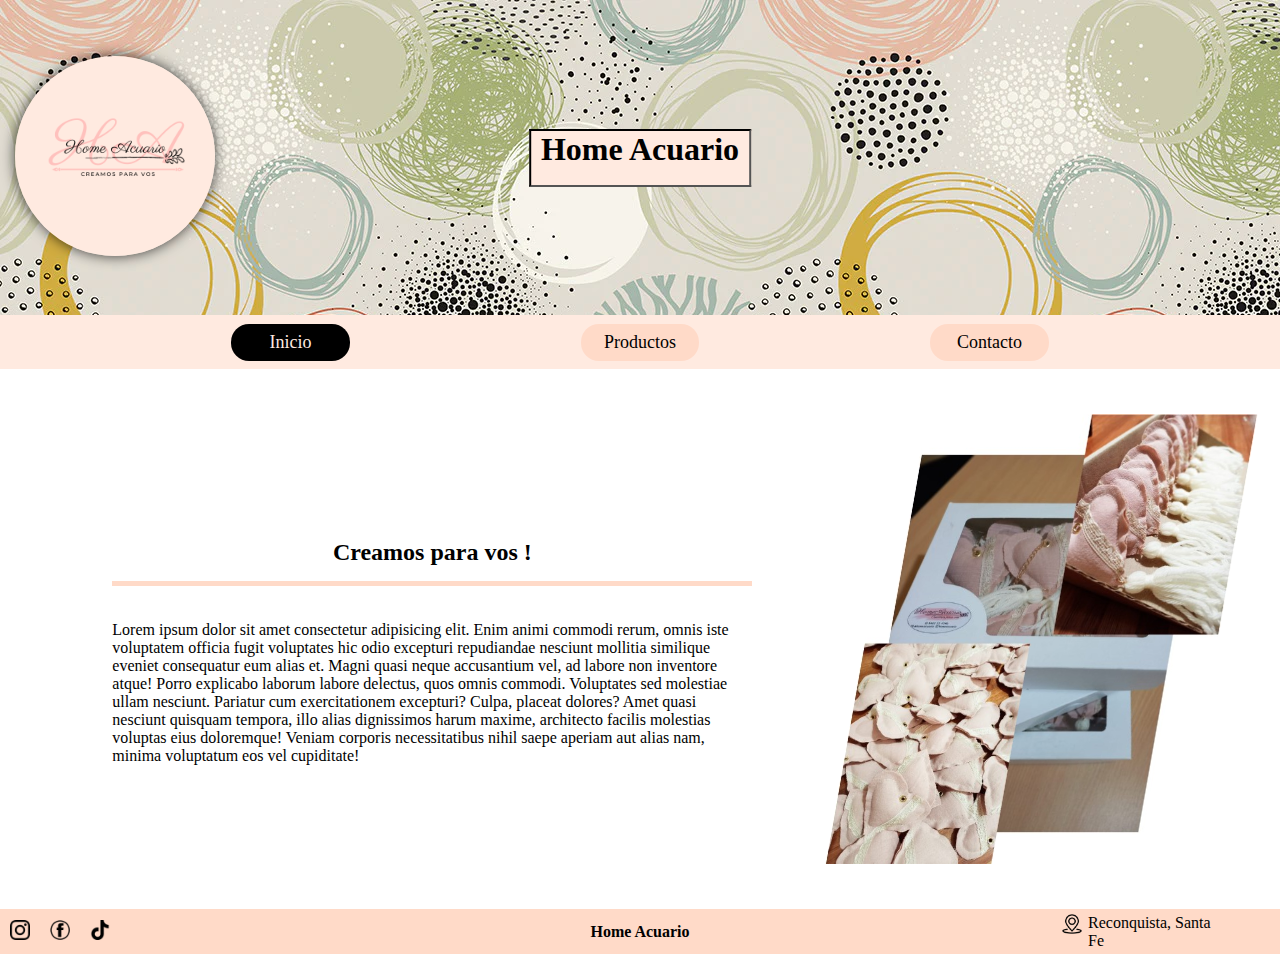
<file: index.html>
<!DOCTYPE html>
<html lang="es">
<head>
    <meta charset="UTF-8">
    <meta name="viewport" content="width=device-width, initial-scale=1.0">
    <title>Inicio</title>
    <link rel="stylesheet" href="./configuracion/style.css">
    <link rel="shortcut icon" href="./configuracion/img/home_house_icon_238601.ico" type="image/x-icon">
</head>
<body>
    <header class="encabezado">
        <a href="./index.html"><img src="./configuracion/img/Home acuario logo.png" alt="logo"></a> <!--Faltaria poner un background en el header-->
        <h1>Home Acuario</h1>
    </header>
    <nav class="navBar">
        <a href="./index.html" class="actual">Inicio</a>
        <a href="./productos.html">Productos</a>
        <a href="./contacto.html">Contacto</a>   
    </nav>
    <main>
        <article class="container">

            <div class="texto_container">
             <h2>Creamos para vos !</h2>
            <p>Lorem ipsum dolor sit amet consectetur adipisicing elit. Enim animi commodi rerum, omnis iste voluptatem officia fugit voluptates hic odio excepturi repudiandae nesciunt mollitia similique eveniet consequatur eum alias et.
            Magni quasi neque accusantium vel, ad labore non inventore atque! Porro explicabo laborum labore delectus, quos omnis commodi. Voluptates sed molestiae ullam nesciunt. Pariatur cum exercitationem excepturi? Culpa, placeat dolores?
            Amet quasi nesciunt quisquam tempora, illo alias dignissimos harum maxime, architecto facilis molestias voluptas eius doloremque! Veniam corporis necessitatibus nihil saepe aperiam aut alias nam, minima voluptatum eos vel cupiditate!</p>
            </div>

            <img src="./configuracion/img/prueba.jpg" alt="sobre nosotros">
        </article>
    </main>
    <footer>
        <a href="https://www.instagram.com/homeacuario/" target="_blank"><img src="./configuracion/img/instagram_brands_icon_256555.png" alt="Instagram"></a>
        <a href="https://www.facebook.com/homeacuario" target="_blank"><img src="./configuracion/img/fb_icon-icons.com_65434.png" alt="Facebook"></a>
        <a href="https://www.tiktok.com/@homeacuario" target="_blank"><img src="./configuracion/img/tiktok_logo_icon_144802.png" alt="Tiktok"></a>
        <h4>Home Acuario</h4>
        <p class="ubicacion"><img src="./configuracion/img/ubicacion_icono.ico" alt="ubicacion_logo">Reconquista, Santa Fe</p>
    </footer>
</body>
</html>
</file>
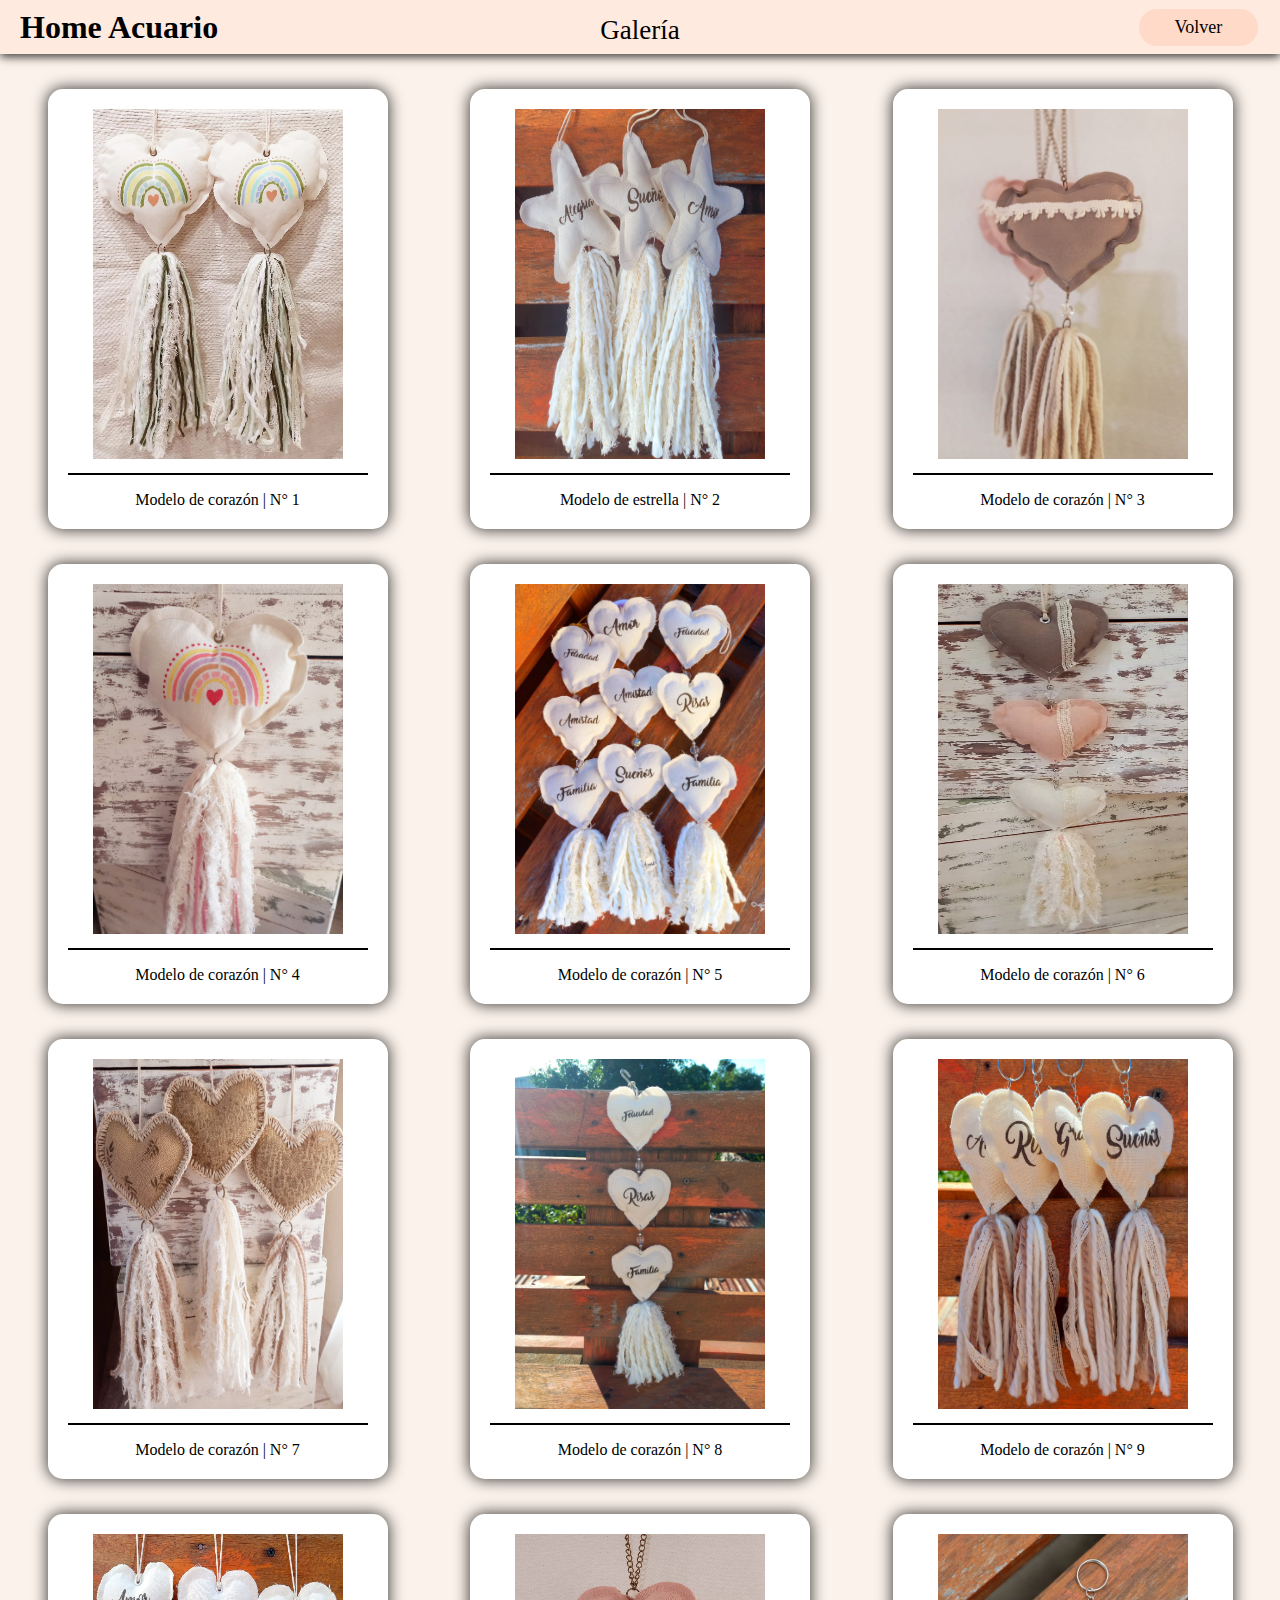
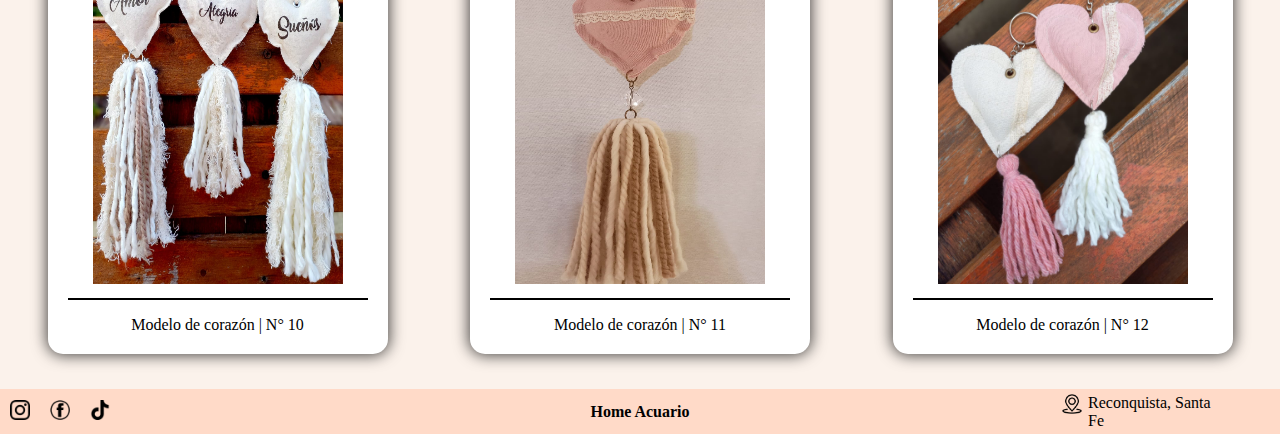
<file: colgantes.html>
<!DOCTYPE html>
<html lang="es">
<head>
    <meta charset="UTF-8">
    <meta name="viewport" content="width=device-width, initial-scale=1.0">
    <title>Souvenires</title>
    <link rel="stylesheet" href="./configuracion/style.css">
    <link rel="shortcut icon" href="./configuracion/img/Colgante_logo_icon.ico" type="image/x-icon">
</head>
<body>
    <header class="producto_header">
        <nav class="producto_nav">
            <a href="./index.html"><h1>Home Acuario</h1></a>
            <p class="galeria">Galería</p>
            <a href="./productos.html" class="volver">Volver</a>
        </nav>
    </header>

    <main>
        <div class="contenedorProductos">
             <div class="columnaUno">
                <div class="producto">
                    <img src="./configuracion/img/colgantes/corazon_img1.jpeg" alt="producto1">
                    <hr class="divisor">
                    <p>Modelo de corazón | N° 1</p>
                </div>
                <div class="producto">
                    <img src="./configuracion/img/colgantes/Corazon_img2.jpeg" alt="producto2">
                    <hr class="divisor">
                    <p>Modelo de corazón | N° 4</p>
                </div>
                <div class="producto">
                    <img src="./configuracion/img/colgantes/corazon_img3.jpeg" alt="producto3">
                    <hr class="divisor">
                    <p>Modelo de corazón | N° 7</p>
                </div>
                <div class="producto">
                    <img src="./configuracion/img/colgantes/corazon_img4.jpeg" alt="producto3">
                    <hr class="divisor">
                    <p>Modelo de corazón | N° 10</p>
                </div>
             </div>
             <div class="columnaDos">
                <div class="producto">
                    <img src="./configuracion/img/colgantes/estrella_img1.jpeg" alt="producto4">
                    <hr class="divisor">
                    <p>Modelo de estrella | N° 2</p>
                </div>
                <div class="producto">
                    <img src="./configuracion/img/colgantes/corazon_img5.jpeg" alt="producto5">
                    <hr class="divisor">
                    <p>Modelo de corazón | N° 5</p>
                </div>
                <div class="producto">
                    <img src="./configuracion/img/colgantes/corazon_img6.jpeg" alt="producto6">
                    <hr class="divisor">
                    <p>Modelo de corazón | N° 8</p>
                </div>
                <div class="producto">
                    <img src="./configuracion/img/colgantes/corazon_img7.jpeg" alt="producto6">
                    <hr class="divisor">
                    <p>Modelo de corazón | N° 11</p>
                </div>
             </div>
             <div class="columnaTres">
                <div class="producto">
                    <img src="./configuracion/img/colgantes/corazon_img8.jpeg" alt="producto7">
                    <hr class="divisor">
                    <p>Modelo de corazón | N° 3</p>
                </div>
                <div class="producto">
                    <img src="./configuracion/img/colgantes/corazon_img9.jpeg" alt="producto8">
                    <hr class="divisor">
                    <p>Modelo de corazón | N° 6</p>
                </div>
                <div class="producto">
                    <img src="./configuracion/img/colgantes/corazon_img10.jpeg" alt="producto9">
                    <hr class="divisor">
                    <p>Modelo de corazón | N° 9</p>
                </div>
                <div class="producto">
                    <img src="./configuracion/img/colgantes/corazon_img11.jpeg" alt="producto9">
                    <hr class="divisor">
                    <p>Modelo de corazón | N° 12</p>
                </div>
             </div>
        </div>
       
    </main>
    <footer>
        <a href="https://www.instagram.com/homeacuario/" target="_blank"><img src="./configuracion/img/instagram_brands_icon_256555.png" alt="Instagram"></a>
        <a href="https://www.facebook.com/homeacuario" target="_blank"><img src="./configuracion/img/fb_icon-icons.com_65434.png" alt="Facebook"></a>
        <a href="https://www.tiktok.com/@homeacuario" target="_blank"><img src="./configuracion/img/tiktok_logo_icon_144802.png" alt="Tiktok"></a>
        <h4>Home Acuario</h4>
        <p class="ubicacion"><img src="./configuracion/img/ubicacion_icono.ico" alt="ubicacion_logo">Reconquista, Santa Fe</p>
    </footer>
</body>
</html>
</file>
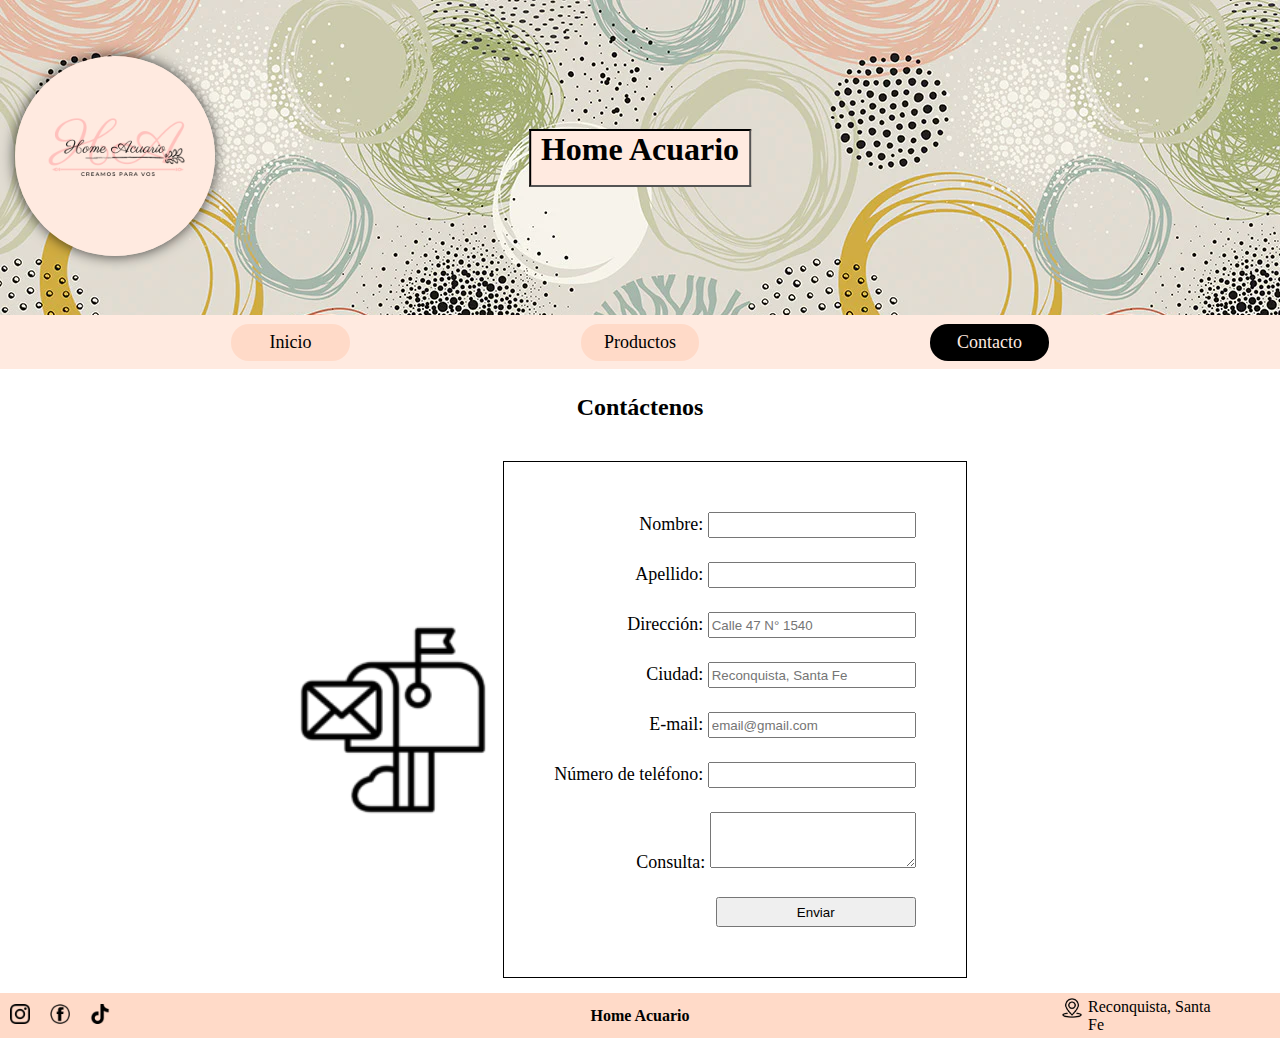
<file: contacto.html>
<!DOCTYPE html>
<html lang="es">
<head>
    <meta charset="UTF-8">
    <meta name="viewport" content="width=device-width, initial-scale=1.0">
    <title>Contacto</title>
    <link rel="stylesheet" href="./configuracion/style.css">
    <link rel="shortcut icon" href="./configuracion/img/send_contact_dm_icon_190941.ico" type="image/x-icon">
</head>
<body>
    <header class="encabezado">
        <a href="./index.html"><img src="./configuracion/img/Home acuario logo.png" alt="logo"></a> <!--Faltaria poner un background en el header-->
        <h1>Home Acuario</h1>
    </header>
    <nav class="navBar">
        <a href="./index.html">Inicio</a>
        <a href="./productos.html">Productos</a>
        <a href="./contacto.html" class="actual">Contacto</a>
    </nav>
    <main>
        <div class="contenedor">
            
            <div class="titulo">
                <h2>Contáctenos</h2> 
            </div>

            <div class="formulario_contacto">
                <img src="./configuracion/img/ImagenDeContacto.png" alt="Contáctenos" class="imagenContacto">
                <form name="contacto" method="..."action="...">
                    <label>Nombre: <input type="text" name="nombre" max-lenght="75" required></imput></label>
                    <label>Apellido: <input type="text" name="apellido" max-lenght="75" required></imput></label>
                    <label>Dirección: <input type="text" name="direccion" max-lenght="75" placeholder="Calle 47 N° 1540"></imput></label>
                    <label>Ciudad: <input type="text" name="direccion" max-lenght="75" placeholder="Reconquista, Santa Fe" required></imput></label>
                    <label>E-mail: <input type="email" name="correo" required placeholder="email@gmail.com" required></imput></label>
                    <label>Número de teléfono: <input type="tel" name="telefono"></imput></label>
                    <label id="consulta">Consulta: <textarea name="consulta" class="escribir_consulta" required></textarea></label>
                    <button type="sumbit">Enviar</button>
                </form>
            </div>
        </div>
        
    </main>
    <footer>
        <a href="https://www.instagram.com/homeacuario/" target="_blank"><img src="./configuracion/img/instagram_brands_icon_256555.png" alt="Instagram"></a>
        <a href="https://www.facebook.com/homeacuario" target="_blank"><img src="./configuracion/img/fb_icon-icons.com_65434.png" alt="Facebook"></a>
        <a href="https://www.tiktok.com/@homeacuario" target="_blank"><img src="./configuracion/img/tiktok_logo_icon_144802.png" alt="Tiktok"></a>
        <h4>Home Acuario</h4>
        <p class="ubicacion"><img src="./configuracion/img/ubicacion_icono.ico" alt="ubicacion_logo">Reconquista, Santa Fe</p>
    </footer>
</body>
</html>
</file>
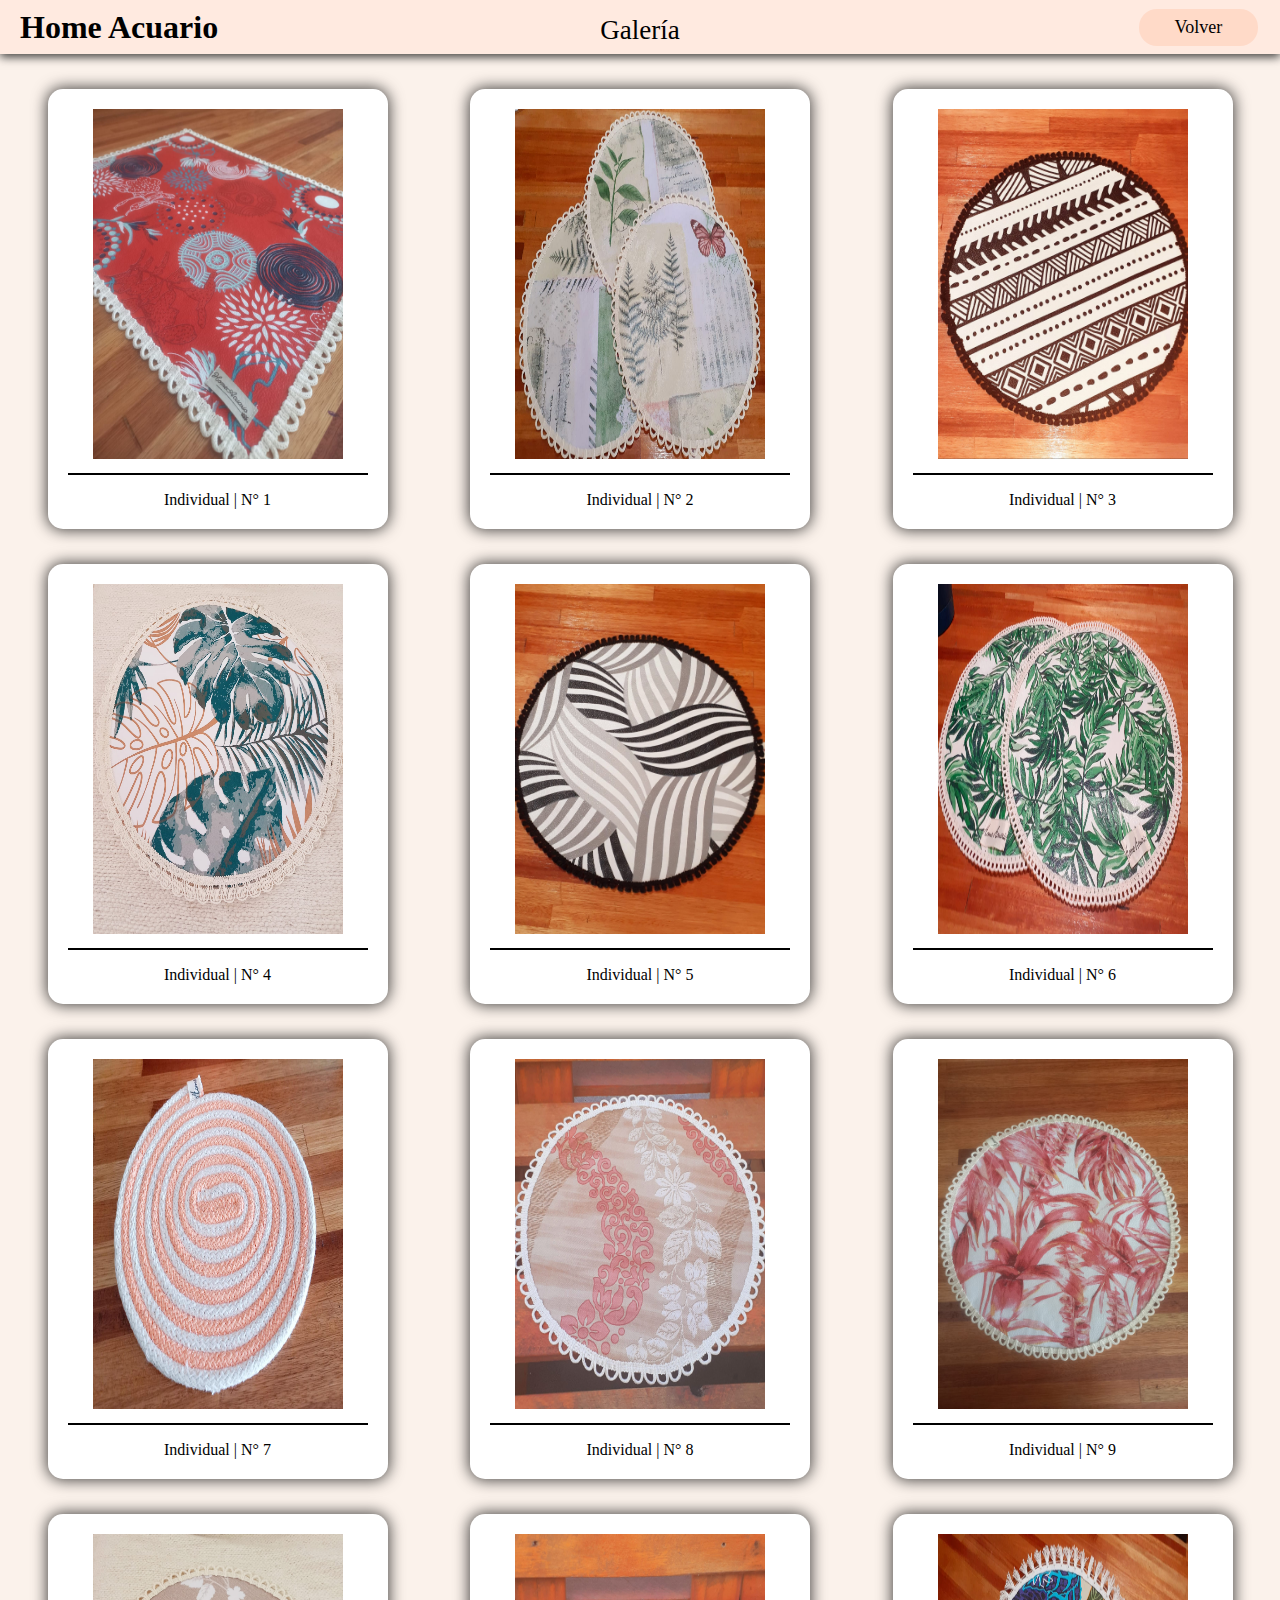
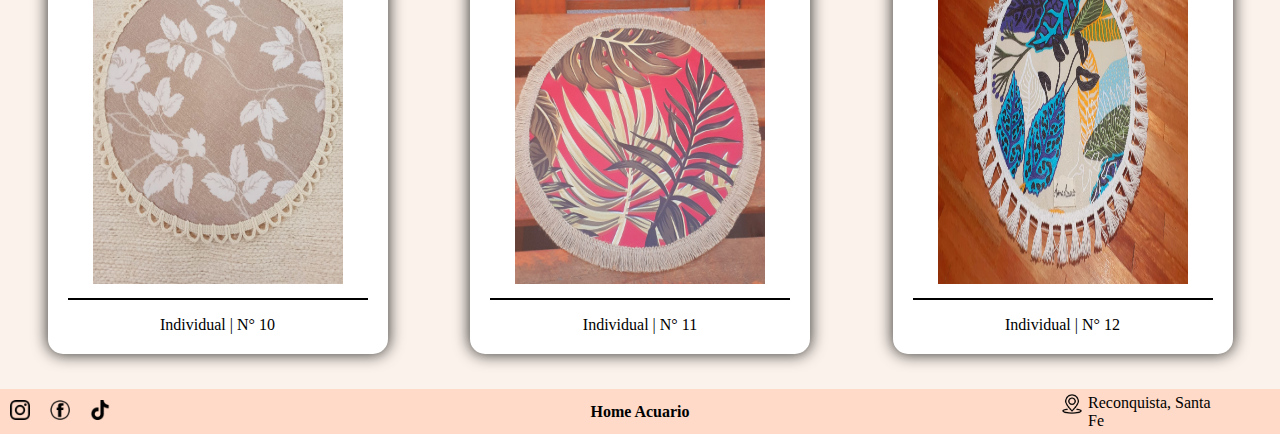
<file: individuales.html>
<!DOCTYPE html>
<html lang="en">
<head>
    <meta charset="UTF-8">
    <meta name="viewport" content="width=device-width, initial-scale=1.0">
    <title>Individuales</title>
    <link rel="stylesheet" href="./configuracion/style.css">
    <link rel="shortcut icon" href="./configuracion/img/Individuales_logo_icon.ico" type="image/x-icon">
</head>
<body>
    <header class="producto_header">
        <nav class="producto_nav">
            <a href="./index.html"><h1>Home Acuario</h1></a>
            <p class="galeria">Galería</p>
            <a href="./productos.html" class="volver">Volver</a>
        </nav>
    </header>
    <main>
        <div class="contenedorProductos">
            <div class="columnaUno">
               <div class="producto">
                   <img src="./configuracion/img/individuales/Individual_rectangulo_1.jpeg" alt="producto1">
                   <hr class="divisor">
                   <p>Individual | N° 1</p>
               </div>
               <div class="producto">
                   <img src="./configuracion/img/individuales/Individual_2.jpeg" alt="producto4">
                   <hr class="divisor">
                   <p>Individual | N° 4</p>
               </div>
               <div class="producto">
                   <img src="./configuracion/img/individuales/Individual_3.jpeg" alt="producto7">
                   <hr class="divisor">
                   <p>Individual | N° 7</p>
               </div>
               <div class="producto">
                <img src="./configuracion/img/individuales/Individual_4.jpeg" alt="producto10">
                <hr class="divisor">
                <p>Individual | N° 10</p>
            </div>
            </div>
            <div class="columnaDos">
               <div class="producto">
                   <img src="./configuracion/img/individuales/Individual_5.jpeg" alt="producto2">
                   <hr class="divisor">
                   <p>Individual | N° 2</p>
               </div>
               <div class="producto">
                   <img src="./configuracion/img/individuales/Individual_6.jpeg" alt="producto5">
                   <hr class="divisor">
                   <p>Individual | N° 5</p>
               </div>
               <div class="producto">
                   <img src="./configuracion/img/individuales/Individual_7.jpeg" alt="producto8">
                   <hr class="divisor">
                   <p>Individual | N° 8</p>
               </div>
               <div class="producto">
                <img src="./configuracion/img/individuales/Individual_8.jpeg" alt="producto11">
                <hr class="divisor">
                <p>Individual | N° 11</p>
            </div>
            </div>
            <div class="columnaTres">
               <div class="producto">
                   <img src="./configuracion/img/individuales/Individual_9.jpeg" alt="producto3">
                   <hr class="divisor">
                   <p>Individual | N° 3</p>
               </div>
               <div class="producto">
                   <img src="./configuracion/img/individuales/Individual_10.jpeg" alt="producto6">
                   <hr class="divisor">
                   <p>Individual | N° 6</p>
               </div>
               <div class="producto">
                   <img src="./configuracion/img/individuales/Individual_11.jpeg" alt="producto9">
                   <hr class="divisor">
                   <p>Individual | N° 9</p>
               </div>
               <div class="producto">
                <img src="./configuracion/img/individuales/Individual_12.jpeg" alt="producto12">
                <hr class="divisor">
                <p>Individual | N° 12</p>
            </div>
            </div>
       </div>
    </main>
    <footer>
        <a href="https://www.instagram.com/homeacuario/" target="_blank"><img src="./configuracion/img/instagram_brands_icon_256555.png" alt="Instagram"></a>
        <a href="https://www.facebook.com/homeacuario" target="_blank"><img src="./configuracion/img/fb_icon-icons.com_65434.png" alt="Facebook"></a>
        <a href="https://www.tiktok.com/@homeacuario" target="_blank"><img src="./configuracion/img/tiktok_logo_icon_144802.png" alt="Tiktok"></a>
        <h4>Home Acuario</h4>
        <p class="ubicacion"><img src="./configuracion/img/ubicacion_icono.ico" alt="ubicacion_logo">Reconquista, Santa Fe</p>
    </footer>
</body>
</html>
</file>
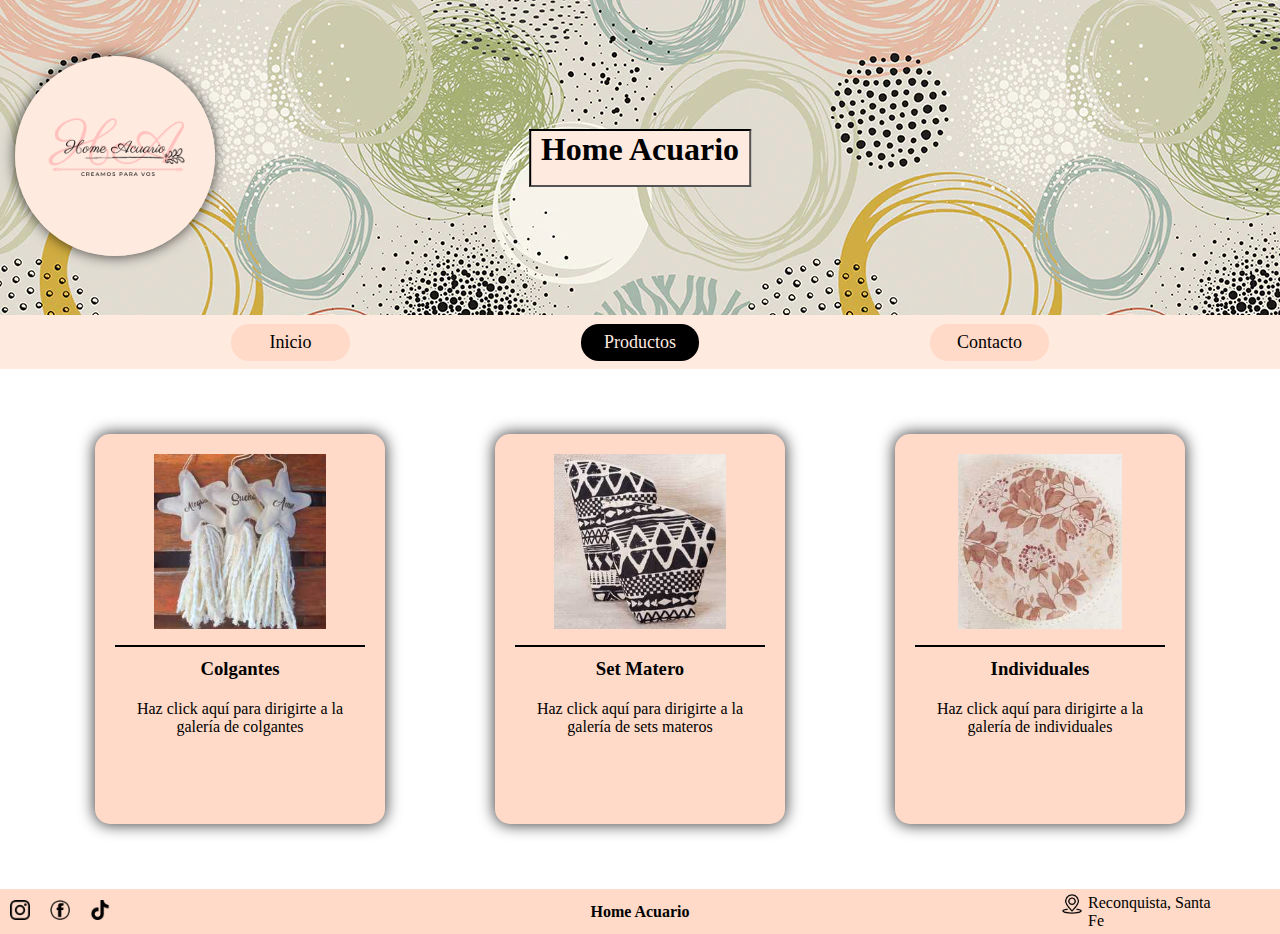
<file: productos.html>
<!DOCTYPE html>
<html lang="es">
<head>
    <meta charset="UTF-8">
    <meta name="viewport" content="width=device-width, initial-scale=1.0">
    <title>Productos</title>
    <link rel="stylesheet" href="./configuracion/style.css">
    <link rel="shortcut icon" href="./configuracion/img/wondicon-ui-free-parcel_111208.ico" type="image/x-icon">
</head>
<body>
    <header class="encabezado">
        <a href="./index.html"><img src="./configuracion/img/Home acuario logo.png" alt="logo"></a> <!--Faltaria poner un background en el header-->
        <h1>Home Acuario</h1>
    </header>
    <nav class="navBar">
        <a href="./index.html">Inicio</a>
        <a href="./productos.html" class="actual">Productos</a>
        <a href="./contacto.html">Contacto</a>
    </nav>
    <main>
    <div class="contenedor_carta">
        <a href="./colgantes.html" class="carta_seleccion">
            <div class="carta">
                
                <img src="./configuracion/img/souvenires-logo-carta.jpeg" alt="ColgantesIMG">
                <hr class="divisor">
                <div class="carta_texto">
                    <h3 class="tituloCarta">Colgantes</h3>
                    <p class="contenidoCarta">Haz click aquí para dirigirte a la galería de colgantes</p>
                </div>
                
            </div>
        </a>
        <a href="./setMatero.html" class="carta_seleccion">
            <div class="carta">
                <img src="./configuracion/img/set-matero-logo-carta.jpeg" alt="setMateroIMG">
                <hr class="divisor">
                <div class="carta_texto">
                    <h3 class="tituloCarta">Set Matero</h3>
                    <p class="contenidoCarta">Haz click aquí para dirigirte a la galería de sets materos</p>
                </div>
                
            </div>
        </a>

        
        <a href="./individuales.html" class="carta_seleccion">
            <div class="carta">
                <img src="./configuracion/img/individual-logo-carta.jpeg" alt="individualesIMG">
                <hr class="divisor">
                <div class="carta_texto">
                    <h3 class="tituloCarta">Individuales</h3>
                    <p class="contenidoCarta">Haz click aquí para dirigirte a la galería de individuales</p>
                </div>
            </div>
        </a>      
    </div>
        
    </main>
    <footer>
        <a href="https://www.instagram.com/homeacuario/" target="_blank"><img src="./configuracion/img/instagram_brands_icon_256555.png" alt="Instagram"></a>
        <a href="https://www.facebook.com/homeacuario" target="_blank"><img src="./configuracion/img/fb_icon-icons.com_65434.png" alt="Facebook"></a>
        <a href="https://www.tiktok.com/@homeacuario" target="_blank"><img src="./configuracion/img/tiktok_logo_icon_144802.png" alt="Tiktok"></a>
        <h4>Home Acuario</h4>
        <p class="ubicacion"><img src="./configuracion/img/ubicacion_icono.ico" alt="ubicacion_logo">Reconquista, Santa Fe</p>
    </footer>
</body>
</html>
</file>
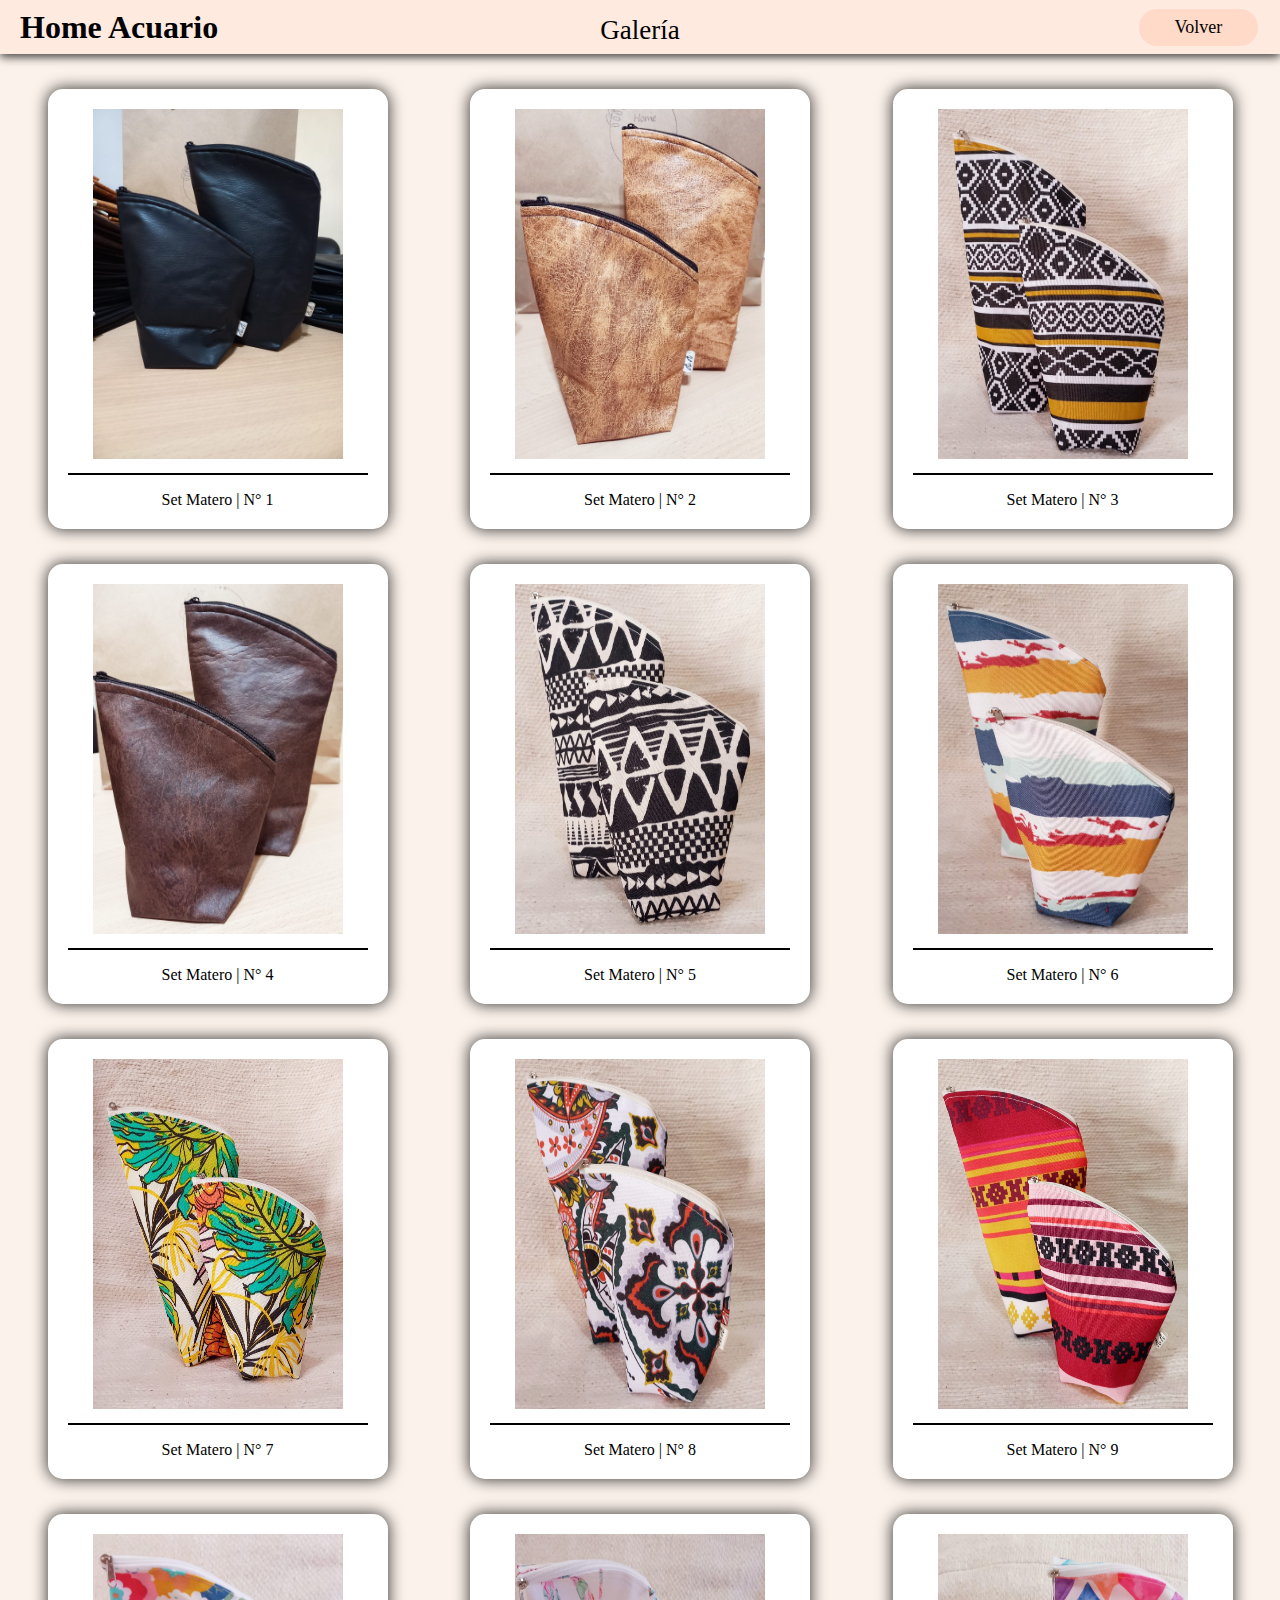
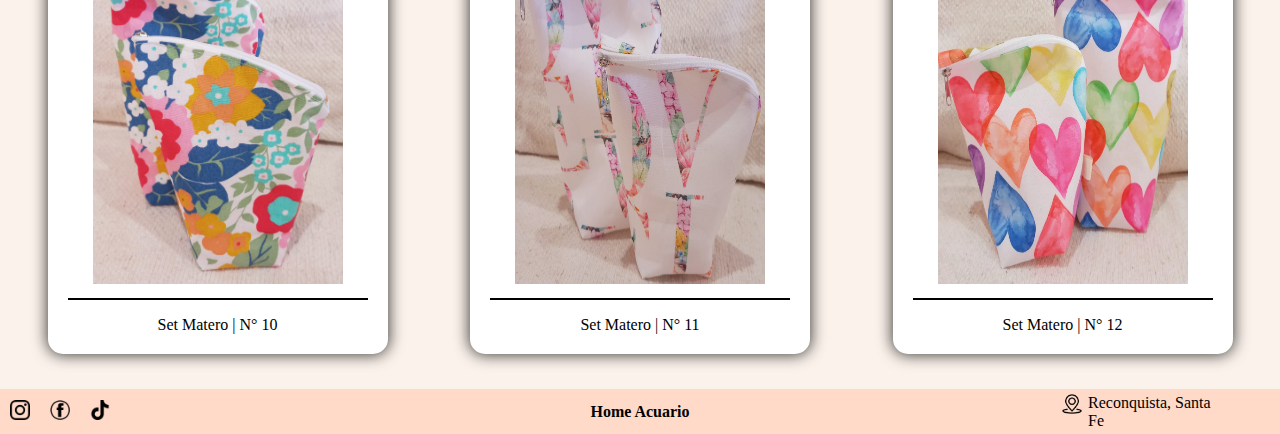
<file: setMatero.html>
<!DOCTYPE html>
<html lang="es">
<head>
    <meta charset="UTF-8">
    <meta name="viewport" content="width=device-width, initial-scale=1.0">
    <title>Set Matero</title>
    <link rel="stylesheet" href="./configuracion/style.css">
    <link rel="shortcut icon" href="./configuracion/img/thermos_argentina_herbal_tea_mate_gourd_yerba_icon_251289.ico" type="image/x-icon">
</head>
<body>
    <header class="producto_header">
        <nav class="producto_nav">
            <a href="./index.html"><h1>Home Acuario</h1></a>
            <p class="galeria">Galería</p>
            <a href="./productos.html" class="volver">Volver</a>
        </nav>
    </header>

    <main>
        <div class="contenedorProductos">
            <div class="columnaUno">
               <div class="producto">
                   <img src="./configuracion/img/set matero/Set_Matero1.jpeg" alt="producto1">
                   <hr class="divisor">
                   <p>Set Matero | N° 1</p>
               </div>
               <div class="producto">
                   <img src="./configuracion/img/set matero/SetMatero2.jpeg" alt="producto4">
                   <hr class="divisor">
                   <p>Set Matero | N° 4</p>
               </div>
               <div class="producto">
                   <img src="./configuracion/img/set matero/SetMatero3.jpeg" alt="producto7">
                   <hr class="divisor">
                   <p>Set Matero | N° 7</p>
               </div>
               <div class="producto">
                <img src="./configuracion/img/set matero/SetMatero12.jpeg" alt="producto10">
                <hr class="divisor">
                <p>Set Matero | N° 10</p>
            </div>
            </div>
            <div class="columnaDos">
               <div class="producto">
                   <img src="./configuracion/img/set matero/SetMatero4.jpeg" alt="producto2">
                   <hr class="divisor">
                   <p>Set Matero | N° 2</p>
               </div>
               <div class="producto">
                   <img src="./configuracion/img/set matero/SetMatero5.jpeg" alt="producto5">
                   <hr class="divisor">
                   <p>Set Matero | N° 5</p>
               </div>
               <div class="producto">
                   <img src="./configuracion/img/set matero/SetMatero6.jpeg" alt="producto8">
                   <hr class="divisor">
                   <p>Set Matero | N° 8</p>
               </div>
               <div class="producto">
                <img src="./configuracion/img/set matero/SetMatero11.jpeg" alt="producto11">
                <hr class="divisor">
                <p>Set Matero | N° 11</p>
            </div>
            </div>
            <div class="columnaTres">
               <div class="producto">
                   <img src="./configuracion/img/set matero/SetMatero7.jpeg" alt="producto3">
                   <hr class="divisor">
                   <p>Set Matero | N° 3</p>
               </div>
               <div class="producto">
                   <img src="./configuracion/img/set matero/SetMatero8.jpeg" alt="producto6">
                   <hr class="divisor">
                   <p>Set Matero | N° 6</p>
               </div>
               <div class="producto">
                   <img src="./configuracion/img/set matero/SetMatero9.jpeg" alt="producto9">
                   <hr class="divisor">
                   <p>Set Matero | N° 9</p>
               </div>
               <div class="producto">
                <img src="./configuracion/img/set matero/SetMatero10.jpeg" alt="producto12">
                <hr class="divisor">
                <p>Set Matero | N° 12</p>
            </div>
            </div>
       </div>
    </main>
    <footer>
        <a href="https://www.instagram.com/homeacuario/" target="_blank"><img src="./configuracion/img/instagram_brands_icon_256555.png" alt="Instagram"></a>
        <a href="https://www.facebook.com/homeacuario" target="_blank"><img src="./configuracion/img/fb_icon-icons.com_65434.png" alt="Facebook"></a>
        <a href="https://www.tiktok.com/@homeacuario" target="_blank"><img src="./configuracion/img/tiktok_logo_icon_144802.png" alt="Tiktok"></a>
        <h4>Home Acuario</h4>
        <p class="ubicacion"><img src="./configuracion/img/ubicacion_icono.ico" alt="ubicacion_logo">Reconquista, Santa Fe</p>
    </footer>
</body>
</html>
</file>
<file: configuracion/style.css>
*{
    margin: 0;
}
/*Animacion para cargar la pagina*/
@keyframes animacion{
    from{
        opacity: 0;
        transform: scale(0.5);
    }
    to{
        opacity: 1;
        transform: scale(1);
    }
}

.encabezado{
    display: flex;
    flex-wrap: wrap;
    background-image: url(./img/Abstract_Wallpaper.webp);
    height: 35vh;
    align-items: center;
    gap:1rem;
    position: relative;
}
.encabezado img{
    height: 200px;
    width: 200px;
    border-radius: 50%;
    margin: 15px;
    -webkit-box-shadow: 0px 0px 14px 0px rgba(0,0,0,0.75);
    -moz-box-shadow: 0px 0px 14px 0px rgba(0,0,0,0.75);
    -o-box-shadow: 0px 0px 15px 1px rgba(0,0,0,0.75);
    -ms-box-shadow: 0px 0px 15px 1px rgba(0,0,0,0.75);        
    box-shadow: 0px 0px 14px 0px rgba(0,0,0,0.75);
    transition: 0.7s;
}

.encabezado img:hover{
    transform: scale(1.08);
    transition: 0.7s;
}

.encabezado h1{
    color:black;
    background-color: #FFEAE0;
    width: 17vw;
    height: 6vh;
    text-align: center;
    border: 2px inset black;
    position: absolute;
    top: 50%;
    left: 50%;
    transform: translate(-50%, -50%);
    margin: 0;
}

a{
    text-decoration: none;
}
/*nav*/
.navBar{
    display: flex;
    justify-content: space-evenly;
    align-items: center;
    flex-wrap: wrap;
    background-color: #FFEAE0;
    height: 6vh;
}

.navBar a{
    color: black;
    font-size: 18px;
    background-color: #ffdac8;
    padding: 8px;
    width: 8vw;
    text-align: center;
    border-radius: 18px;
    transition: all 0.7s;
}
.navBar a:hover{
    transform: scale(1.1);
    background-color: black;
    color: #FFEAE0;
    transition: all 0.7s;
}
.navBar .actual{
    background-color: black;
    color:#FFEAE0
}

/*FOOTER*/
footer{
    display: flex;
    flex-wrap: wrap;
    align-items: center;
    position: relative;
    height: 5vh;
    background-color: #ffdac8;
}
footer a{
    text-decoration: none;
    color: black;
    margin:10px;
    position: relative;
    
}
footer img{
    width: 20px;
    height: 20px;
    transition: all 0.5s ease-in-out;
}
footer img:hover{
    transform: scale(1.1);
    transition: all 0.5s ease-in-out;
}
footer h4{
    position: absolute;
    top: 50%;
    left: 50%;
    transform: translate(-50%, -50%);
    margin: 0;
}

footer p{
    position:absolute;
    top:50%;
    left:90%;
    transform: translate(-50%, -50%);
    margin:0;
}
footer p img{
    position: absolute;
    left: -20%;
}

/*INICIO*/
.container{
    display: flex;
    flex-wrap: wrap;
    align-items: center;
    justify-content: space-evenly;
    animation: animacion 1s ease-in-out;
}

.texto_container{
    width: 50vw;
    padding: 50px;
    margin-top: 10px;
}
.texto_container h2{
    margin-bottom: 35px;
    padding: 15px;
    border-bottom: 5px solid #ffdac8;
    text-align: center;
}
.container img{
    height: 450px;
    margin-top: 5vh;
    margin-bottom: 5vh;
    transform: skew(-10deg);
}

/*PRODUCTOS*/

.contenedor_carta{
    display: flex;
    flex-wrap: wrap;
    align-items: center;
    justify-content: space-evenly;
    margin-top: 50px;
    margin-bottom: 50px;
}
.carta_seleccion{
    text-decoration: none;
    color:black;
}
.carta{
    display: flex;
    background-color: #ffdac8;
    width: 250px;
    height: 350px;
    padding: 20px;
    border-radius: 15px;
    gap:0.7rem;
    flex-direction: column;
    margin: 15px;
    -webkit-box-shadow: 0px 0px 15px 1px rgba(0,0,0,0.75);
    -moz-box-shadow: 0px 0px 15px 1px rgba(0,0,0,0.75);     /*sombra de las cartas*/
    -o-box-shadow: 0px 0px 15px 1px rgba(0,0,0,0.75);
    -ms-box-shadow: 0px 0px 15px 1px rgba(0,0,0,0.75);        
    box-shadow: 0px 0px 15px 1px rgba(0,0,0,0.75);
}
.carta img{
    object-fit: contain;
    height: 50%;
    padding-bottom: 15px;
}
.divisor{
    color: black;
    border: 1px solid black;
    margin-top: -10px;
}
.carta_texto{
    display: flex;
    flex-direction: column;
    align-items: center;
    text-align: center;
}
.carta_texto p{
    margin-top: 20px;
}

.carta:hover{
    transform: scale(1.1);
    background-color: black;
    color:#ffdac8;
    transition:all 0.5s ease-in-out;
}
.carta:hover .divisor{
    color: #ffdac8;
    border: 1px solid #ffdac8;
}

/*PRODUCTOS*/

.producto_nav{
    display: flex;
    flex-wrap: wrap;
    align-items: center;
    background-color: #FFEAE0;
    height: 6vh;
    position: relative;
    -webkit-box-shadow: 0px 3px 9px 0px rgba(0,0,0,0.75);
    -moz-box-shadow: 0px 3px 9px 0px rgba(0,0,0,0.75);
    -o-box-shadow: 0px 0px 15px 1px rgba(0,0,0,0.75);
    -ms-box-shadow: 0px 0px 15px 1px rgba(0,0,0,0.75);        
    box-shadow: 0px 3px 9px 0px rgba(0,0,0,0.75);
}
.producto_nav a{
    color: black;
}

.producto_nav h1{
    margin-left: 20px;
    top: 50%;
    
}

.volver{
    color: black;
    font-size: 18px;
    background-color: #ffdac8;
    padding: 8px;
    width: 8vw;
    text-align: center;
    border-radius: 18px;
    transition: all 0.7s;
    position: absolute;
    left:89%;
}
.volver:hover{
    transform: scale(1.1);
    background-color: black;
    color: #FFEAE0;
    transition: all 0.7s;
}

.galeria{
    position: absolute;
    top: 55%;
    left: 50%;
    transform: translate(-50%, -50%);
    font-size: 27px;
}

/*IMAGENES DE LA GALERIA*/

.contenedorProductos{
    display: flex;
    flex-wrap: wrap;
    justify-content: space-evenly;
    background-color: #FBF2EB;
}

.producto{
    display: flex;
    flex-wrap: wrap;
    flex-direction: column;
    text-align: center;
    width: 300px;
    height: 400px;
    gap:1rem;
    border-radius: 15px;
    background-color: white;
    padding: 20px;
    -webkit-box-shadow: 0px 0px 15px 1px rgba(0,0,0,0.75);
    -moz-box-shadow: 0px 0px 15px 1px rgba(0,0,0,0.75);     /*sombra de las cartas*/
    -o-box-shadow: 0px 0px 15px 1px rgba(0,0,0,0.75);
    -ms-box-shadow: 0px 0px 15px 1px rgba(0,0,0,0.75);        
    box-shadow: 0px 0px 15px 1px rgba(0,0,0,0.75);
    margin: 35px;
}
.producto img{
    width: 250px;
    height: 350px;
    align-self: center;
    padding-bottom: 8px;
}
.producto:hover{
    transform: scale(1.1);
    transition: all 0.5s ease-in-out;
}

/*FORMULARIO*/
.contenedor{
    display: flex;
    flex-wrap: wrap;
    flex-direction: column;
}
.titulo{
    align-self: center;
    margin:25px;
}
.formulario_contacto{
    display: flex;
    justify-content: center;
}
form{
    display: flex;
    flex-direction: column;
    flex-wrap: wrap;
    gap:1.5rem;           /*Espaciado hacia abajo*/
    margin:15px;
    text-align: end;
    border: 1px solid black;
    padding: 50px;
    font-size: 18px;
}
form input{
    width: 200px;
    height: 20px;
}
.escribir_consulta{
    width: 200px;
    height: 50px;
}

form button{
    width: 200px;
    height: 30px;
    align-self: flex-end;
}

.formulario_contacto img{
    align-self: center;
    left:15%;
    width: 190px;
    height: 190px;
}

@media (width <1166px){
    .encabezado h1{
        height: 12vh;
    }
}

@media (max-width:660px){
    .encabezado{
        flex-direction: column;
        height: 55vh;
    }
    .encabezado h1{
        top:80%;
        width: 50vw;
        height: 6.5vh;
    }
    .container img{
        height: 350px;
    }
    .navBar{
        flex-direction: column;
        height: 40vh;
    }
    .navBar a{
        width: 25%;
    }
    .formulario_contacto img{
        width: 100px;
        height: 100px;
    }
    form{
        text-align: start;
    }
    form input{
        margin-top: 10px;
    }
    footer{
        height: 30vh;
    }
    footer a{
        top:-20%;
        left:38%;
        transform: translate(-50%, -50%);
    }
    footer p{
        top:80%;
        left: 54%;
        transform: translate(-50%, -50%);
    }
    .producto_nav{
        flex-direction: column;
        height: 24vh;
    }
    .producto_nav h1{
        margin-top: 5px;
        margin-left: 0;
    }
    .volver{
        width: 18vw;
        /* left:40%;*/
        top:70%;
        margin-left: auto;
        margin-right: auto;
        left: auto;
    }
    .galeria{
        top:45%;
    }
}
@media (max-width:430px){
    .encabezado{
        flex-direction: column;
        height: 55vh;
    }
    .encabezado h1{
        top:80%;
        width: 70vw;
        height: 6.5vh;
    }
    .navBar a{
        width: 25%;
    }
    .container img{
        height: 330px;
    }
    .formulario_contacto{
        flex-direction: column;
    }
    .formulario_contacto img{
        width: 80px;
        height: 80px;
    }
}
@media (max-width:290px){
    .encabezado{
        flex-direction: column;
        height: 55vh;
    }
    .encabezado h1{
        top:80%;
        width: 70vw;
        height: 12vh;
    }
    .container img{
        height: 250px;
    }
    .formulario_contacto img{
        width: 80px;
        height: 80px;
    }
}
</file>
